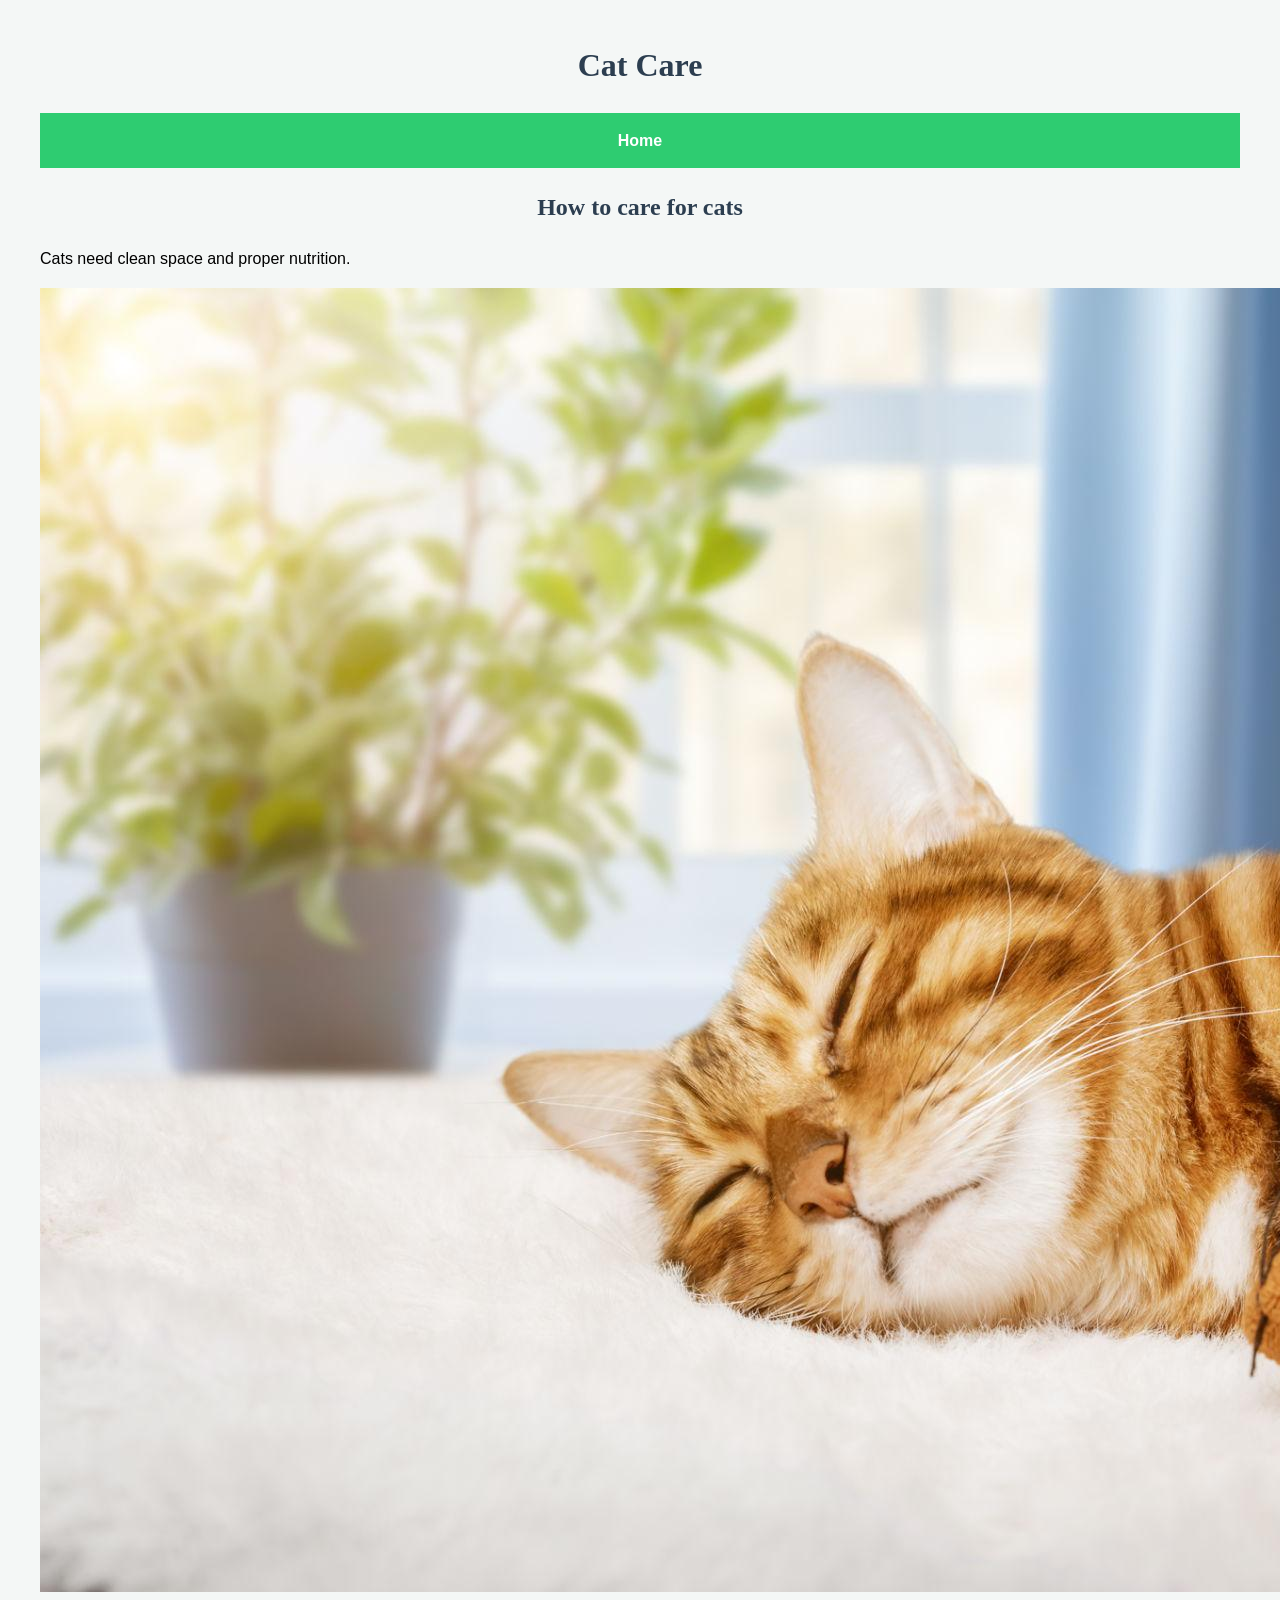
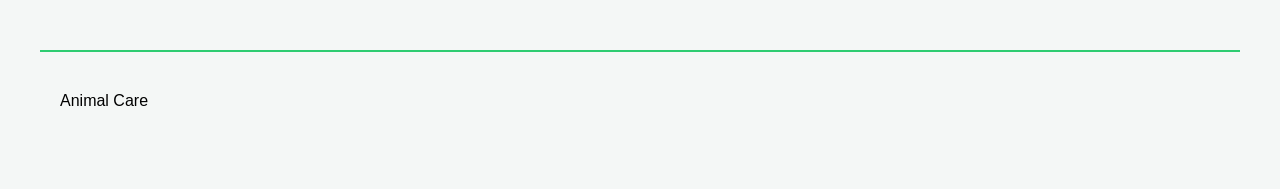
<file: cats.html>
<!DOCTYPE html>
<html>
<head>
    <meta charset="utf-8">
    <title>Cat Care</title>
    <link rel="stylesheet" href="style.css">
</head>

<body>

<header><h1>Cat Care</h1></header>

<nav>
    <a href="index.html">Home</a>
</nav>

<section>
    <article>
        <h2>How to care for cats</h2>

        <p>Cats need clean space and proper nutrition.</p>

        <img src="cat.jpg" alt="cat">
    </article>
</section>

<footer><p>Animal Care</p></footer>

</body>
</html>
</file>
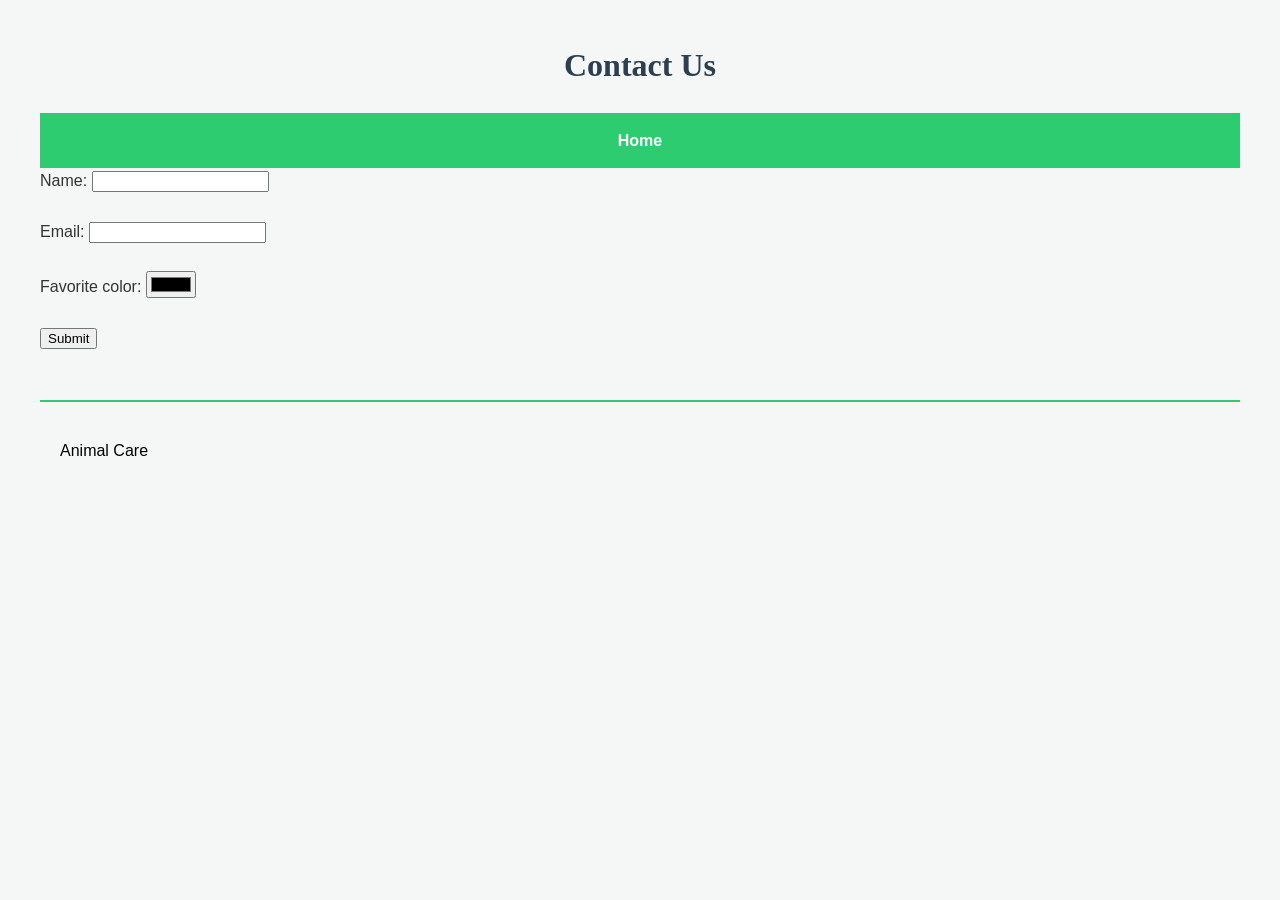
<file: contact.html>
<!DOCTYPE html>
<html>
<head>
    <meta charset="utf-8">
    <title>Contact</title>
    <link rel="stylesheet" href="style.css">
</head>

<body>

<header><h1>Contact Us</h1></header>

<nav>
    <a href="index.html">Home</a>
</nav>

<form>
    Name: <input type="text"><br><br>

    Email: <input type="email"><br><br>

    Favorite color:
    <input type="color"><br><br>

    <input type="submit">
</form>

<footer><p>Animal Care</p></footer>

</body>
</html>
</file>
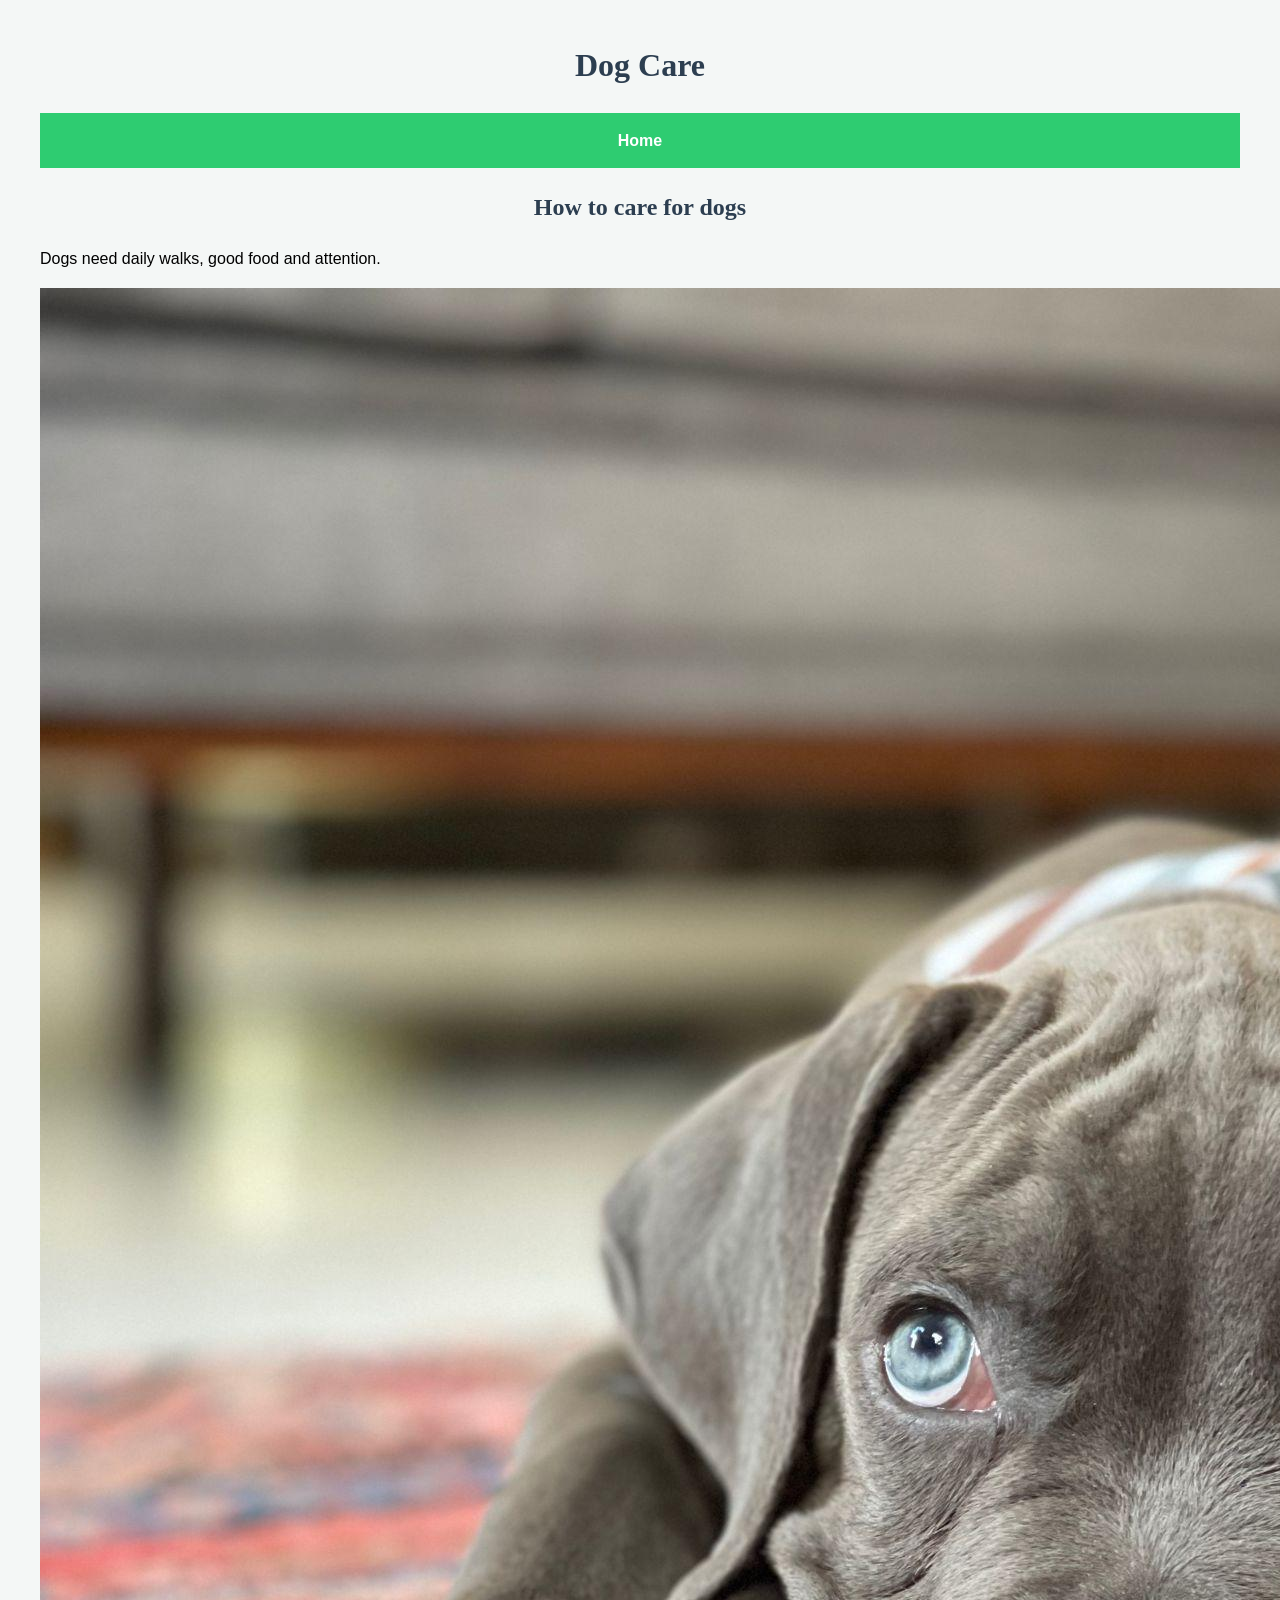
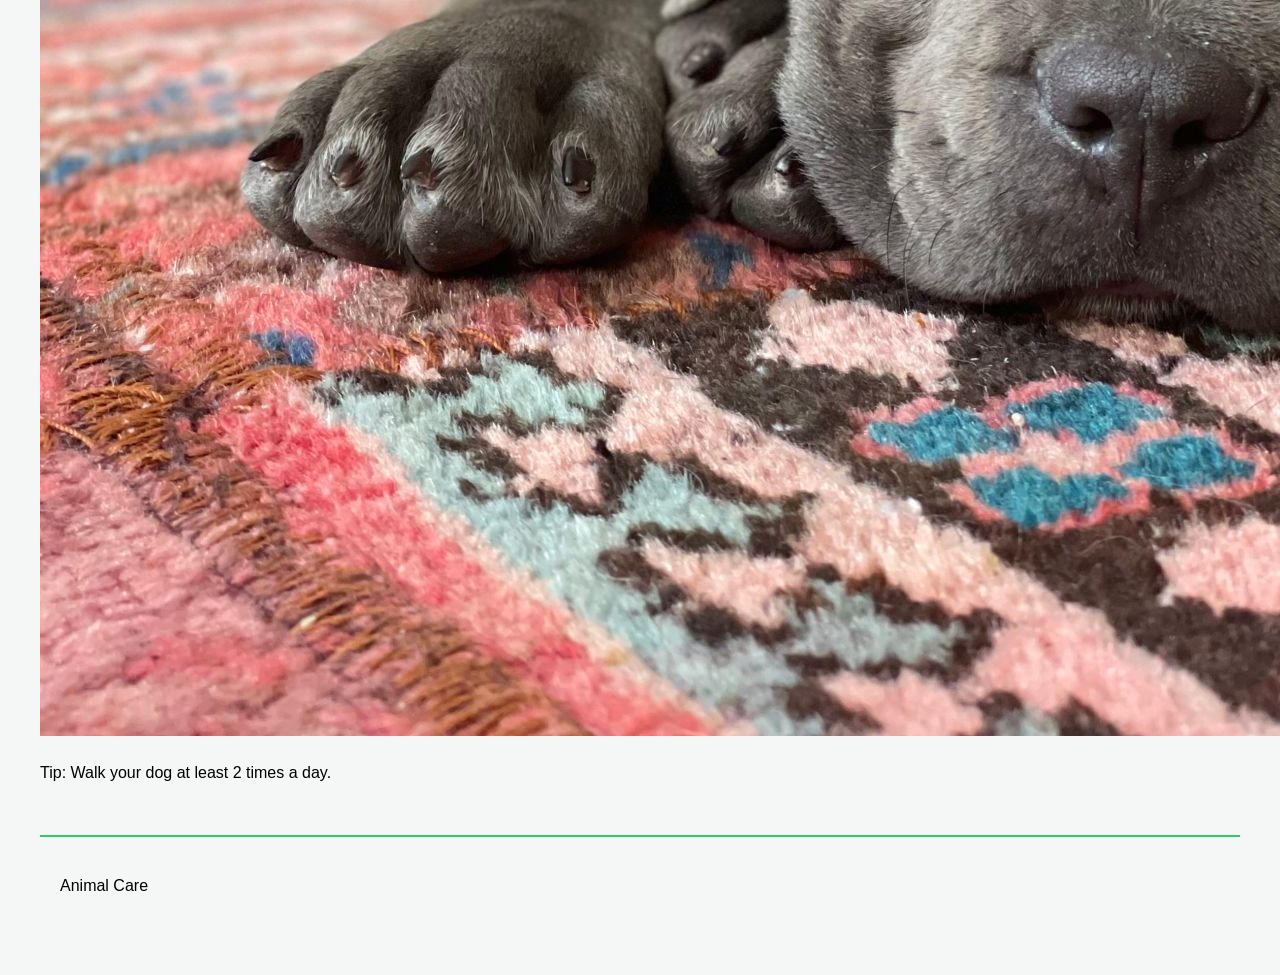
<file: dogs.html>
<!DOCTYPE html>
<html>
<head>
    <meta charset="utf-8">
    <title>Dog Care</title>
    <link rel="stylesheet" href="style.css">
</head>

<body>

<header><h1>Dog Care</h1></header>

<nav>
    <a href="index.html">Home</a>
</nav>

<section>
    <article>
        <h2>How to care for dogs</h2>

        <p>Dogs need daily walks, good food and attention.</p>

        <img src="dog.jpg" alt="dog">

        <aside>
            <p>Tip: Walk your dog at least 2 times a day.</p>
        </aside>
    </article>
</section>

<footer><p>Animal Care</p></footer>

</body>
</html>
</file>
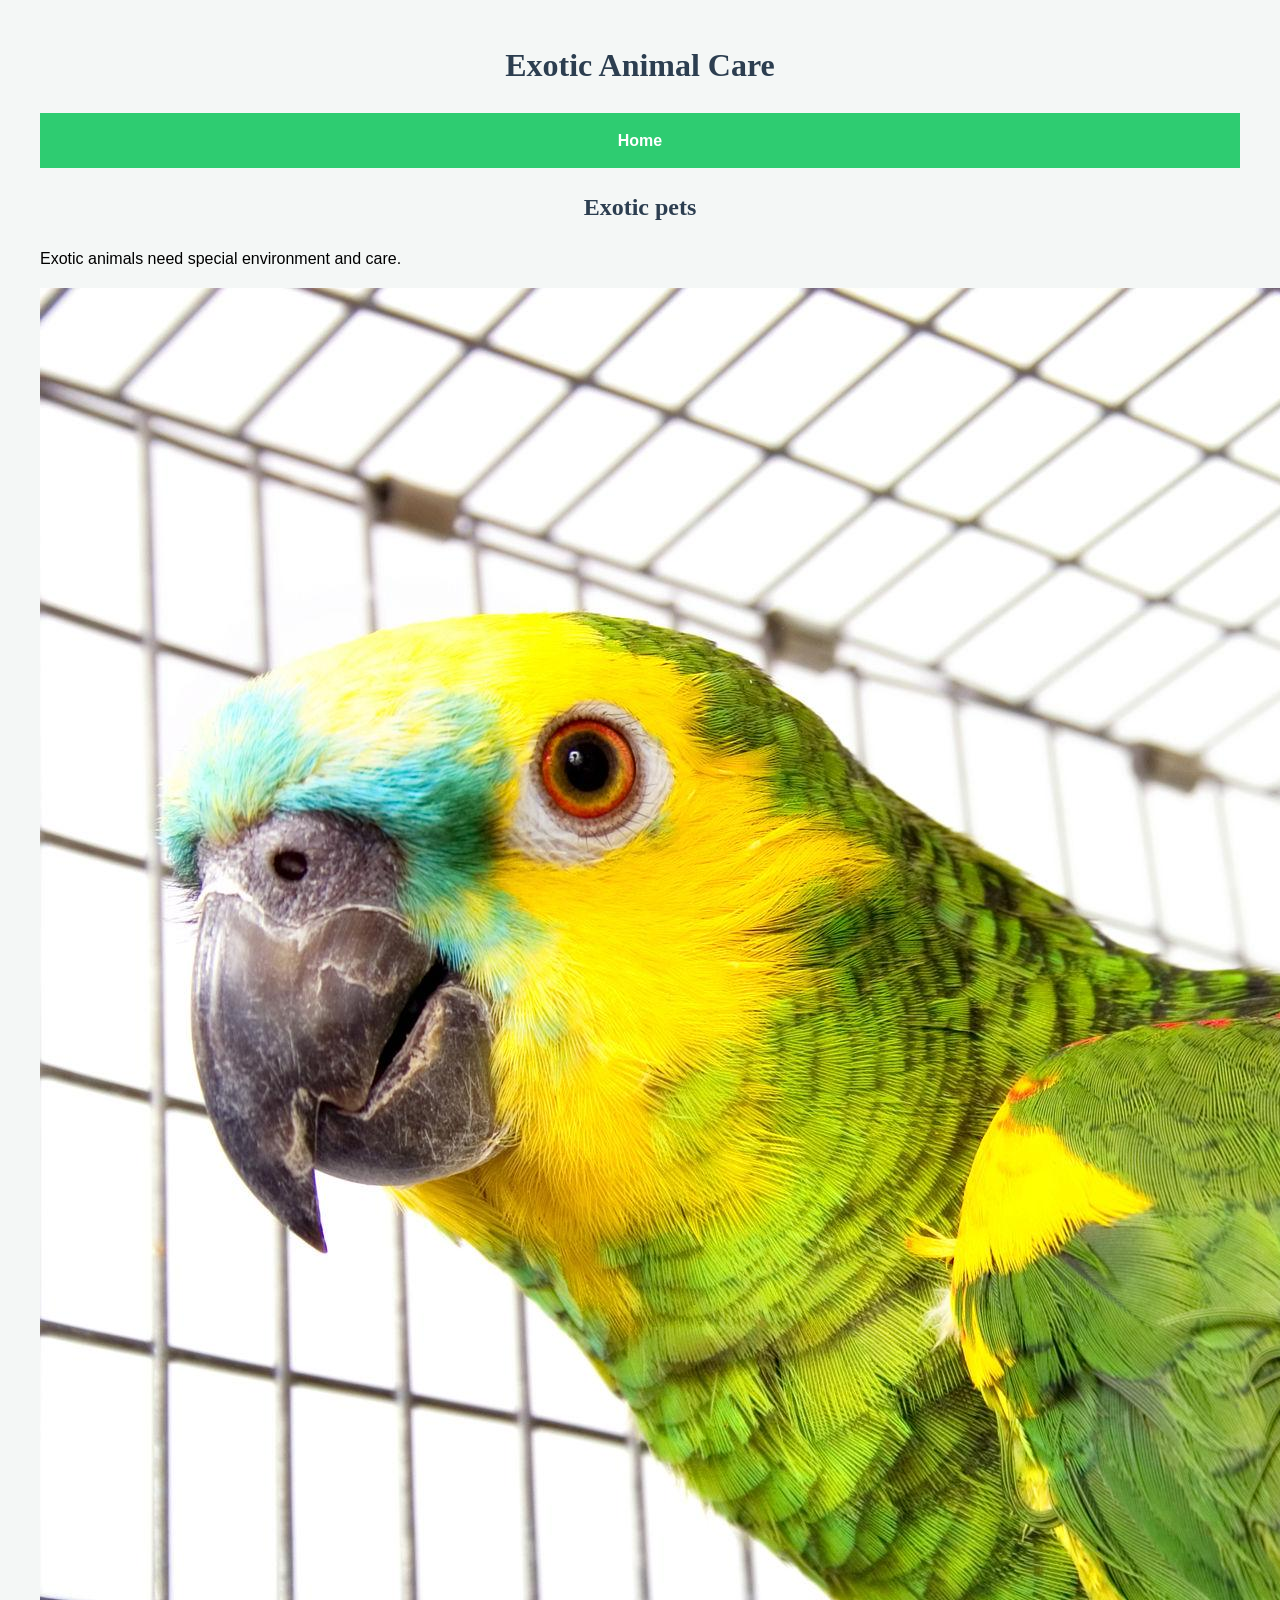
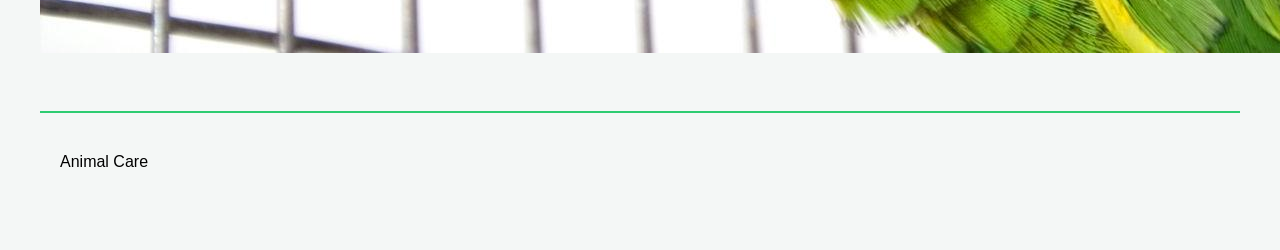
<file: exotic.html>
<!DOCTYPE html>
<html>
<head>
    <meta charset="utf-8">
    <title>Exotic Pets</title>
    <link rel="stylesheet" href="style.css">
</head>

<body>

<header><h1>Exotic Animal Care</h1></header>

<nav>
    <a href="index.html">Home</a>
</nav>

<section>
    <article>
        <h2>Exotic pets</h2>

        <p>Exotic animals need special environment and care.</p>

        <img src="parrot.jpg" alt="exotic animal">
    </article>
</section>

<footer><p>Animal Care</p></footer>

</body>
</html>
</file>
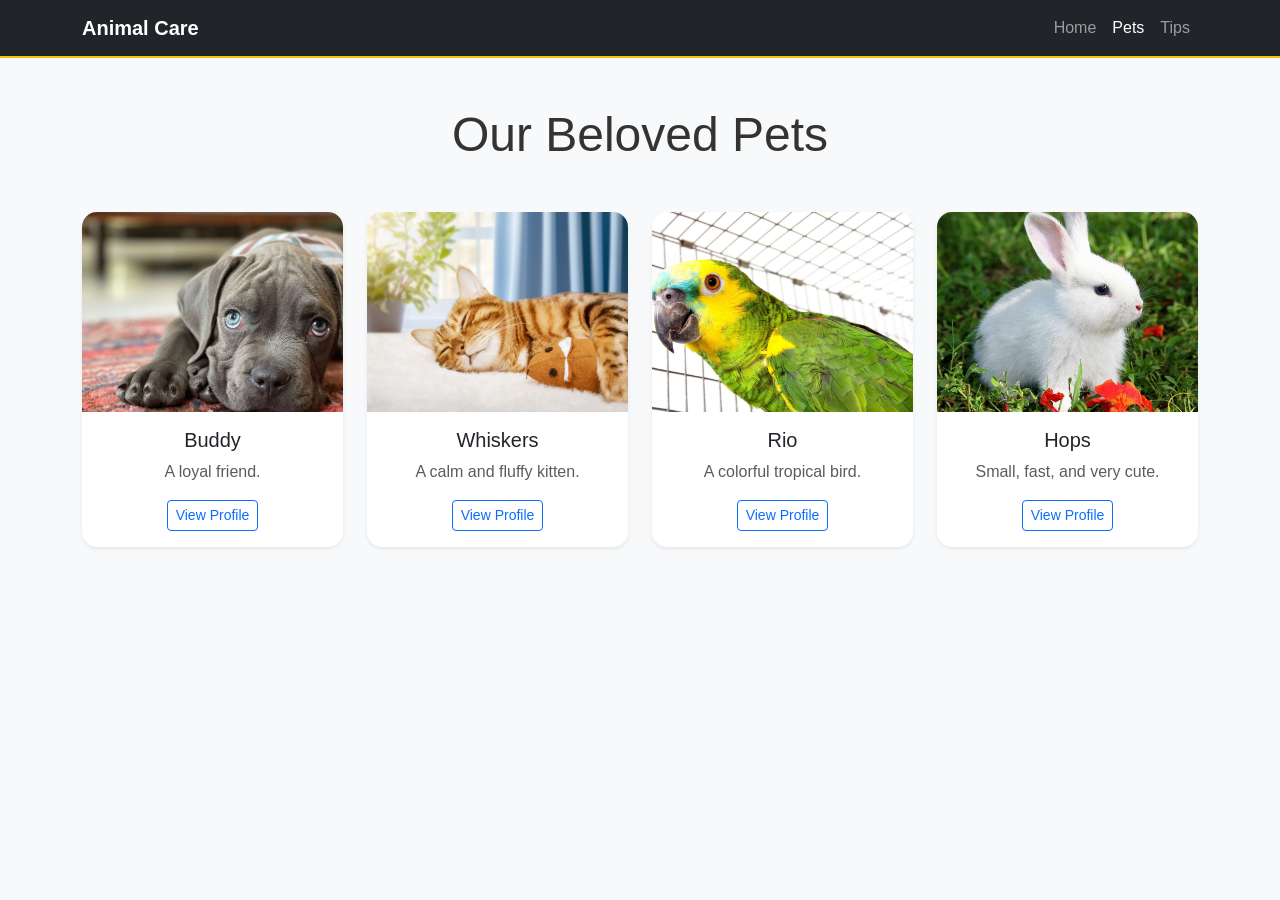
<file: profiles.html>
<!DOCTYPE html>
<html lang="en">
<head>
    <meta charset="UTF-8">
    <meta name="viewport" content="width=device-width, initial-scale=1.0">
    <title>Pet Profiles - Cards</title>
    <link href="https://cdn.jsdelivr.net/npm/bootstrap@5.3.3/dist/css/bootstrap.min.css" rel="stylesheet">
    <link rel="stylesheet" href="styles.css">
</head>
<body class="bg-light">

    <nav class="navbar navbar-expand-lg navbar-dark bg-dark">
        <div class="container">
            <a class="navbar-brand fw-bold" href="index.html">Animal Care</a>
            <div class="collapse navbar-collapse" id="navbarNav">
                <ul class="navbar-nav ms-auto">
                    <li class="nav-item"><a class="nav-link" href="index.html">Home</a></li>
                    <li class="nav-item"><a class="nav-link active" href="profiles.html">Pets</a></li>
                    <li class="nav-item"><a class="nav-link" href="responsive.html">Tips</a></li>
                </ul>
            </div>
        </div>
    </nav>

    <div class="container py-5">
        <h2 class="text-center mb-5 display-5">Our Beloved Pets</h2>
        <div class="row g-4">
            <div class="col-12 col-md-6 col-lg-3">
                <div class="card h-100 shadow-sm custom-card">
                    <img src="dog.jpg" class="card-img-top" alt="Buddy">
                    <div class="card-body text-center">
                        <h5 class="card-title">Buddy</h5>
                        <p class="card-text text-muted">A loyal friend.</p>
                        <a href="#" class="btn btn-outline-primary btn-sm">View Profile</a>
                    </div>
                </div>
            </div>
            <div class="col-12 col-md-6 col-lg-3">
                <div class="card h-100 shadow-sm custom-card">
                    <img src="cat.jpg" class="card-img-top" alt="Whiskers">
                    <div class="card-body text-center">
                        <h5 class="card-title">Whiskers</h5>
                        <p class="card-text text-muted">A calm and fluffy kitten.</p>
                        <a href="#" class="btn btn-outline-primary btn-sm">View Profile</a>
                    </div>
                </div>
            </div>
            <div class="col-12 col-md-6 col-lg-3">
                <div class="card h-100 shadow-sm custom-card">
                    <img src="parrot.jpg" class="card-img-top" alt="Rio">
                    <div class="card-body text-center">
                        <h5 class="card-title">Rio</h5>
                        <p class="card-text text-muted">A colorful tropical bird.</p>
                        <a href="#" class="btn btn-outline-primary btn-sm">View Profile</a>
                    </div>
                </div>
            </div>
            <div class="col-12 col-md-6 col-lg-3">
                <div class="card h-100 shadow-sm custom-card">
                    <img src="rabbit.jpg" class="card-img-top" alt="Hops">
                    <div class="card-body text-center">
                        <h5 class="card-title">Hops</h5>
                        <p class="card-text text-muted">Small, fast, and very cute.</p>
                        <a href="#" class="btn btn-outline-primary btn-sm">View Profile</a>
                    </div>
                </div>
            </div>
        </div>
    </div>

    <script src="https://cdn.jsdelivr.net/npm/bootstrap@5.3.3/dist/js/bootstrap.bundle.min.js"></script>
</body>
</html>
</file>
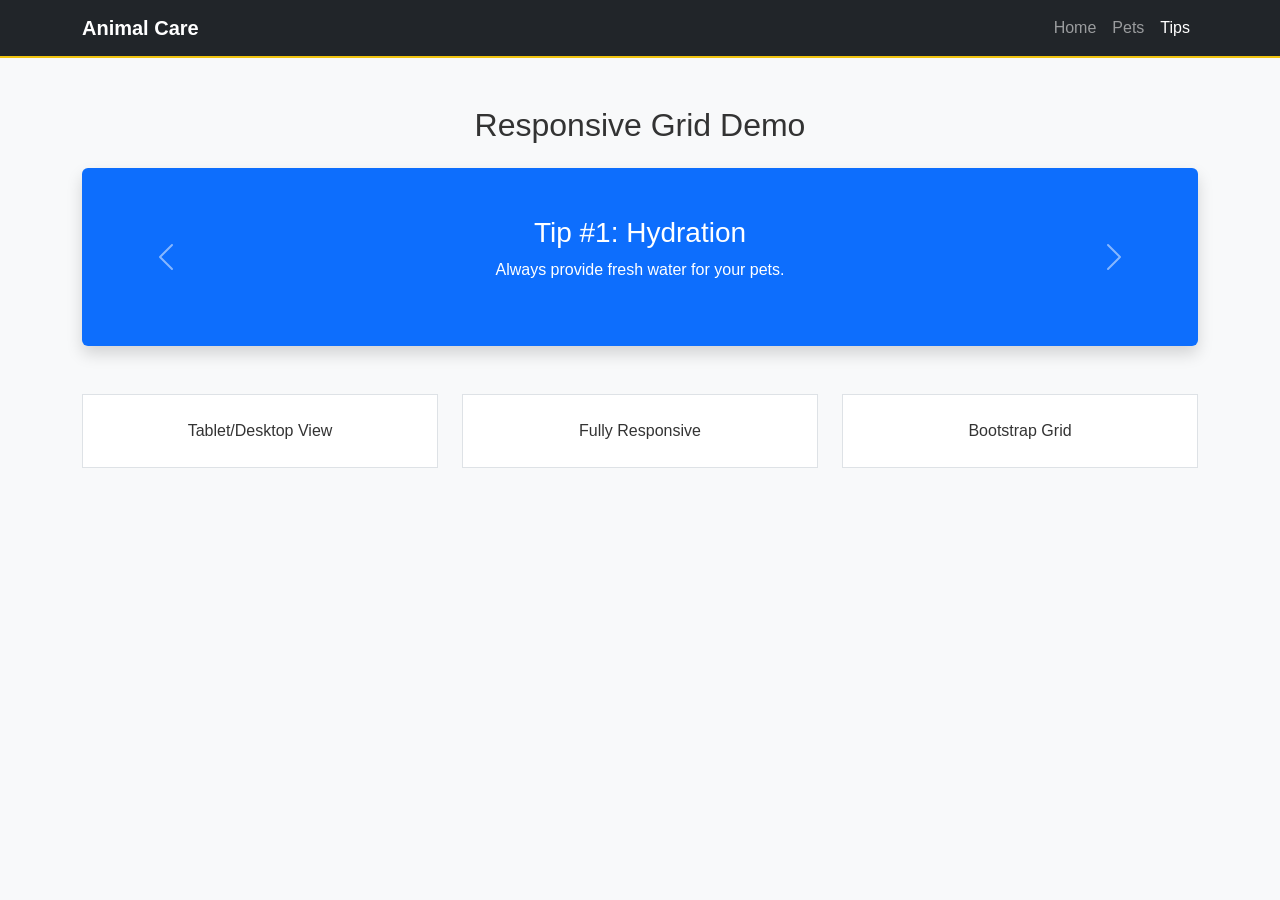
<file: responsive.html>
<!DOCTYPE html>
<html lang="en">
<head>
    <meta charset="UTF-8">
    <meta name="viewport" content="width=device-width, initial-scale=1.0">
    <title>Responsive Design - Self Study</title>
    <link href="https://cdn.jsdelivr.net/npm/bootstrap@5.3.3/dist/css/bootstrap.min.css" rel="stylesheet">
    <link rel="stylesheet" href="styles.css">
</head>
<body class="bg-light">

    <nav class="navbar navbar-expand-lg navbar-dark bg-dark">
        <div class="container">
            <a class="navbar-brand fw-bold" href="index.html">Animal Care</a>
            <div class="collapse navbar-collapse" id="navbarNav">
                <ul class="navbar-nav ms-auto">
                    <li class="nav-item"><a class="nav-link" href="index.html">Home</a></li>
                    <li class="nav-item"><a class="nav-link" href="profiles.html">Pets</a></li>
                    <li class="nav-item"><a class="nav-link active" href="responsive.html">Tips</a></li>
                </ul>
            </div>
        </div>
    </nav>

    <div class="container py-5">
        <h2 class="text-center mb-4">Responsive Grid Demo</h2>
        
        <div id="petCarousel" class="carousel slide shadow rounded overflow-hidden mb-5" data-bs-ride="carousel">
            <div class="carousel-inner">
                <div class="carousel-item active">
                    <div class="bg-primary text-white text-center py-5">
                        <h3>Tip #1: Hydration</h3>
                        <p>Always provide fresh water for your pets.</p>
                    </div>
                </div>
                <div class="carousel-item">
                    <div class="bg-success text-white text-center py-5">
                        <h3>Tip #2: Exercise</h3>
                        <p>Daily walks keep your dog healthy and happy.</p>
                    </div>
                </div>
            </div>
            <button class="carousel-control-prev" type="button" data-bs-target="#petCarousel" data-bs-slide="prev">
                <span class="carousel-control-prev-icon"></span>
            </button>
            <button class="carousel-control-next" type="button" data-bs-target="#petCarousel" data-bs-slide="next">
                <span class="carousel-control-next-icon"></span>
            </button>
        </div>

        <div class="row text-center">
            <div class="col-md-4 mb-3"><div class="p-4 bg-white border">Tablet/Desktop View</div></div>
            <div class="col-md-4 mb-3"><div class="p-4 bg-white border">Fully Responsive</div></div>
            <div class="col-md-4 mb-3"><div class="p-4 bg-white border">Bootstrap Grid</div></div>
        </div>
    </div>

    <script src="https://cdn.jsdelivr.net/npm/bootstrap@5.3.3/dist/js/bootstrap.bundle.min.js"></script>
</body>
</html>
</file>
<file: style.css>
body {
    font-family: 'Segoe UI', Tahoma, Geneva, Verdana, sans-serif;
    margin: 40px;
    background-color: #f4f7f6; 
    color: #333; 
    line-height: 1.6;  
}

h1, h2, h3 {
    font-family: 'Georgia', serif;
    color: #2c3e50;
    text-align: center; 
}

address {
    font-family: 'Courier New', Courier, monospace;
    font-style: normal;
    text-align: right; 
}

p { color: black; }
.priority-class { color: green; } 

nav {
    background-color: #2ecc71;
    padding: 15px;
    text-align: center;
}

nav a {
    margin: 0 15px;
    text-decoration: none;
    color: white;
    font-weight: bold;
    transition: 0.3s;
}

nav a:hover {
    color: #f1c40f;
    text-decoration: underline;
}

.highlight {
    color: #27ae60;
    font-weight: bold;
    padding: 10px;
    border-left: 5px solid #27ae60;
    margin-bottom: 20px;
}

.justify-text {
    text-align: justify; 
    max-width: 800px;
    margin: 0 auto; 
}

.profile-card {
    background: white;
    width: 300px;
    margin: 20px auto;
    border-radius: 10px;
    box-shadow: 0 4px 8px rgba(0,0,0,0.1);
    overflow: hidden;
    transition: transform 0.3s, border 0.3s; 
    border: 2px solid transparent;
}

.profile-card:hover {
    transform: translateY(-10px);
    border: 2px solid #2ecc71; 
}

.profile-img {
    width: 100%;
    height: 200px;
    object-fit: cover;
}

.profile-info {
    padding: 15px;
}

#featured-pet .pet-name {
    color: #e67e22;
    margin: 0;
}

.status-tag {
    display: inline-block;
    background: #e74c3c;
    color: white;
    padding: 2px 8px;
    font-size: 12px;
    border-radius: 4px;
}

table {
    width: 80%;
    margin: 30px auto;
    border-collapse: collapse;
    background: white;
}

th, td {
    border: 1px solid #ddd;
    padding: 12px;
    text-align: left;
}

th {
    background-color: #2ecc71;
    color: white;
}

footer {
    margin-top: 50px;
    padding: 20px;
    border-top: 2px solid #2ecc71;
    clear: both;
}

.footer-copy {
    font-size: 14px;
    color: #7f8c8d;
    text-align: center;
}
</file>
<file: styles.css>
/* 1. Global Styles */
body {
    font-family: Arial, sans-serif; /* Стандартный шрифт из 1-й практики */
    background-color: #f8f9fa;
    color: #333;
}

/* 2. Header & Branding (Customization) */
header {
    background-color: #2c3e50 !important; /* Твой фирменный темно-синий цвет */
}

header h1 {
    font-family: 'Georgia', serif; /* Элегантный шрифт для заголовка */
}

/* 3. Navigation Customization */
.navbar {
    border-bottom: 2px solid #f1c40f; /* Добавляем желтую полосу как в твоем старом Aside */
}

/* 4. Custom Card Styles (Requirement: Customization) */
.custom-card {
    border: none;
    border-radius: 15px;
    transition: transform 0.3s ease, box-shadow 0.3s ease;
    overflow: hidden;
}

.custom-card:hover {
    transform: translateY(-10px); /* Карточка "подпрыгивает" при наведении */
    box-shadow: 0 15px 30px rgba(0,0,0,0.15) !important;
}

.card-img-top {
    height: 200px;
    object-fit: cover; /* Чтобы картинки разных пропорций не растягивались */
}

/* 5. Footer Style */
footer {
    font-family: 'Courier New', monospace; /* Моноширинный шрифт для футера */
    background-color: #212529;
}

/* 6. Self-Study: Extra Responsive Utility */
@media (max-width: 768px) {
    .display-4 {
        font-size: 2.5rem; /* Уменьшаем заголовок на мобилках для аккуратности */
    }
}
</file>
